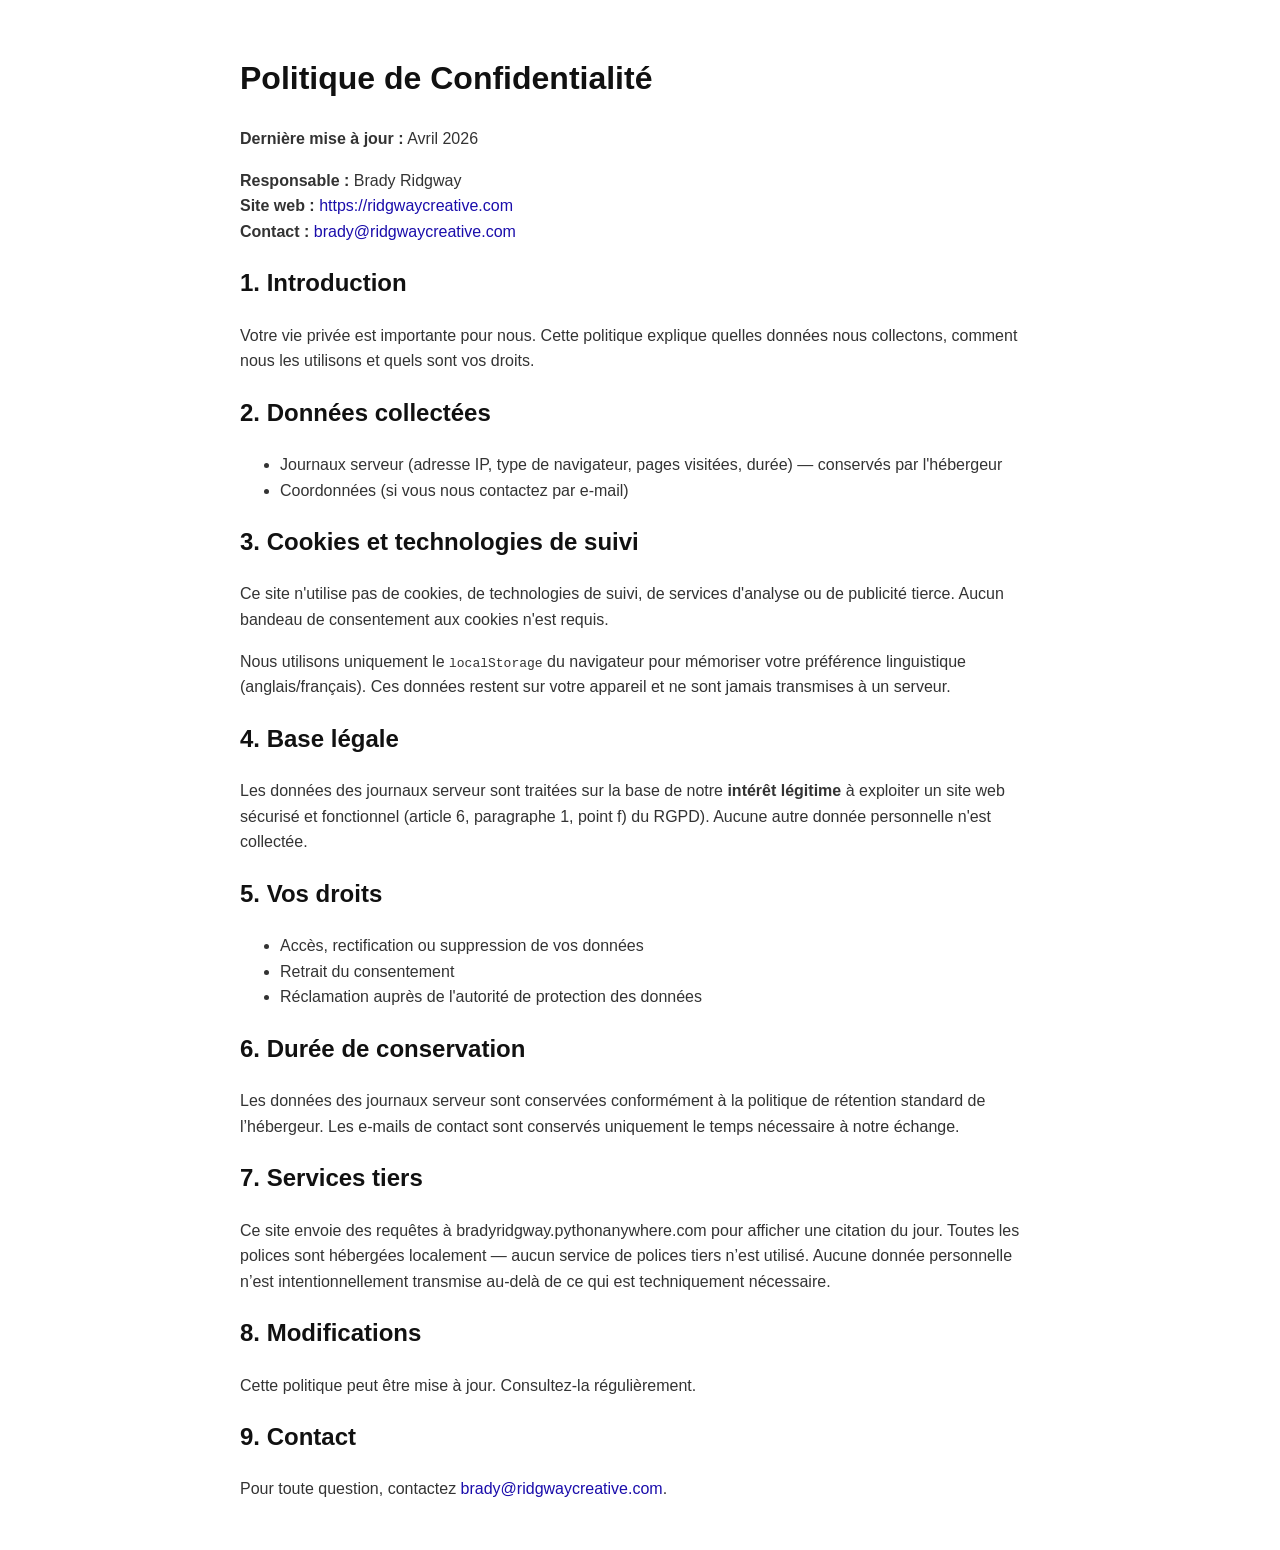
<file: docs/confidentialite.html>
<!DOCTYPE html>
<html lang="fr">
<head>
  <meta charset="UTF-8">
  <link rel="canonical" href="https://ridgwaycreative.com/docs/confidentialite.html">
  <meta name="viewport" content="width=device-width, initial-scale=1.0">
  <title>Politique de Confidentialité – Brady Ridgway</title>
  <style>
    body { font-family: -apple-system, BlinkMacSystemFont, 'Segoe UI', Roboto, Oxygen, Ubuntu, Cantarell, 'Open Sans', 'Helvetica Neue', sans-serif; line-height: 1.6; padding: 2rem; max-width: 800px; margin: auto; color: #333; }
    h1, h2 { color: #111; }
    a { color: #1a0dab; text-decoration: none; }
    a:hover { text-decoration: underline; }
  </style>
</head>
<body>
  <h1>Politique de Confidentialité</h1>
  <p><strong>Dernière mise à jour :</strong> Avril 2026</p>
  <p><strong>Responsable :</strong> Brady Ridgway<br>
  <strong>Site web :</strong> <a href="https://ridgwaycreative.com">https://ridgwaycreative.com</a><br>
  <strong>Contact :</strong> <a href="mailto:brady@ridgwaycreative.com">brady@ridgwaycreative.com</a></p>

  <h2>1. Introduction</h2>
  <p>Votre vie privée est importante pour nous. Cette politique explique quelles données nous collectons, comment nous les utilisons et quels sont vos droits.</p>

  <h2>2. Données collectées</h2>
  <ul>
    <li>Journaux serveur (adresse IP, type de navigateur, pages visitées, durée) — conservés par l'hébergeur</li>
    <li>Coordonnées (si vous nous contactez par e-mail)</li>
  </ul>

  <h2>3. Cookies et technologies de suivi</h2>
  <p>Ce site n'utilise pas de cookies, de technologies de suivi, de services d'analyse ou de publicité tierce. Aucun bandeau de consentement aux cookies n'est requis.</p>
  <p>Nous utilisons uniquement le <code>localStorage</code> du navigateur pour mémoriser votre préférence linguistique (anglais/français). Ces données restent sur votre appareil et ne sont jamais transmises à un serveur.</p>

  <h2>4. Base légale</h2>
  <p>Les données des journaux serveur sont traitées sur la base de notre <strong>intérêt légitime</strong> à exploiter un site web sécurisé et fonctionnel (article 6, paragraphe 1, point f) du RGPD). Aucune autre donnée personnelle n'est collectée.</p>

  <h2>5. Vos droits</h2>
  <ul>
    <li>Accès, rectification ou suppression de vos données</li>
    <li>Retrait du consentement</li>
    <li>Réclamation auprès de l'autorité de protection des données</li>
  </ul>

  <h2>6. Durée de conservation</h2>
  <p>Les données des journaux serveur sont conservées conformément à la politique de rétention standard de l’hébergeur. Les e-mails de contact sont conservés uniquement le temps nécessaire à notre échange.</p>

  <h2>7. Services tiers</h2>
  <p>Ce site envoie des requêtes à bradyridgway.pythonanywhere.com pour afficher une citation du jour. Toutes les polices sont hébergées localement — aucun service de polices tiers n’est utilisé. Aucune donnée personnelle n’est intentionnellement transmise au-delà de ce qui est techniquement nécessaire.</p>

  <h2>8. Modifications</h2>
  <p>Cette politique peut être mise à jour. Consultez-la régulièrement.</p>

  <h2>9. Contact</h2>
  <p>Pour toute question, contactez <a href="mailto:brady@ridgwaycreative.com">brady@ridgwaycreative.com</a>.</p>
</body>
</html>
</file>
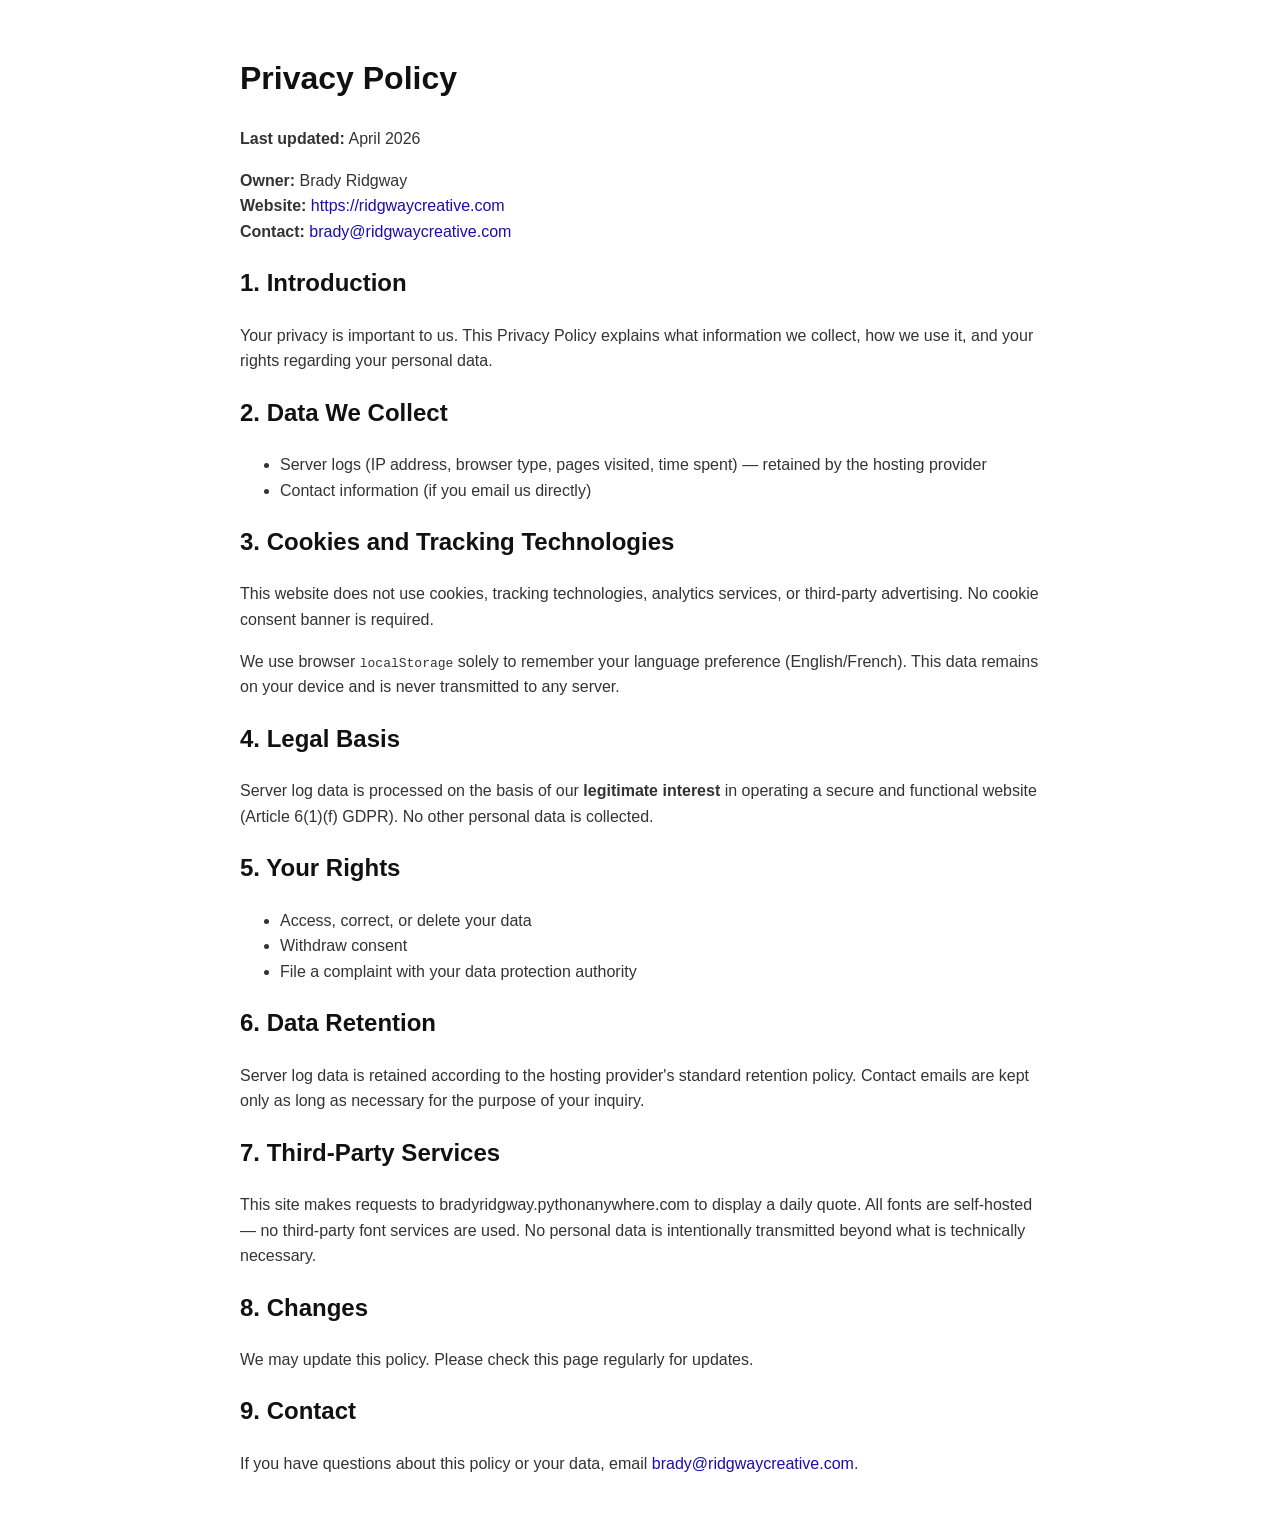
<file: docs/privacy.html>
<!DOCTYPE html>
<html lang="en">
<head>
  <meta charset="UTF-8">
  <meta name="viewport" content="width=device-width, initial-scale=1.0">
  <link rel="canonical" href="https://ridgwaycreative.com/docs/privacy.html">
  <title>Privacy Policy – Ridgway Creative</title>
  <style>
    body { font-family: -apple-system, BlinkMacSystemFont, 'Segoe UI', Roboto, Oxygen, Ubuntu, Cantarell, 'Open Sans', 'Helvetica Neue', sans-serif; line-height: 1.6; padding: 2rem; max-width: 800px; margin: auto; color: #333; }
    h1, h2 { color: #111; }
    a { color: #1a0dab; text-decoration: none; }
    a:hover { text-decoration: underline; }
  </style>
</head>
<body>
  <h1>Privacy Policy</h1>
  <p><strong>Last updated:</strong> April 2026</p>
  <p><strong>Owner:</strong> Brady Ridgway<br>
  <strong>Website:</strong> <a href="https://ridgwaycreative.com">https://ridgwaycreative.com</a><br>
  <strong>Contact:</strong> <a href="mailto:ridgwaycreative.com">brady@ridgwaycreative.com</a></p>

  <h2>1. Introduction</h2>
  <p>Your privacy is important to us. This Privacy Policy explains what information we collect, how we use it, and your rights regarding your personal data.</p>

  <h2>2. Data We Collect</h2>
  <ul>
    <li>Server logs (IP address, browser type, pages visited, time spent) — retained by the hosting provider</li>
    <li>Contact information (if you email us directly)</li>
  </ul>

  <h2>3. Cookies and Tracking Technologies</h2>
  <p>This website does not use cookies, tracking technologies, analytics services, or third-party advertising. No cookie consent banner is required.</p>
  <p>We use browser <code>localStorage</code> solely to remember your language preference (English/French). This data remains on your device and is never transmitted to any server.</p>

  <h2>4. Legal Basis</h2>
  <p>Server log data is processed on the basis of our <strong>legitimate interest</strong> in operating a secure and functional website (Article 6(1)(f) GDPR). No other personal data is collected.</p>

  <h2>5. Your Rights</h2>
  <ul>
    <li>Access, correct, or delete your data</li>
    <li>Withdraw consent</li>
    <li>File a complaint with your data protection authority</li>
  </ul>

  <h2>6. Data Retention</h2>
  <p>Server log data is retained according to the hosting provider's standard retention policy. Contact emails are kept only as long as necessary for the purpose of your inquiry.</p>

  <h2>7. Third-Party Services</h2>
  <p>This site makes requests to bradyridgway.pythonanywhere.com to display a daily quote. All fonts are self-hosted — no third-party font services are used. No personal data is intentionally transmitted beyond what is technically necessary.</p>

  <h2>8. Changes</h2>
  <p>We may update this policy. Please check this page regularly for updates.</p>

  <h2>9. Contact</h2>
  <p>If you have questions about this policy or your data, email <a href="mailto:brady@ridgwaycreative.com">brady@ridgwaycreative.com</a>.</p>
</body>
</html>
</file>
